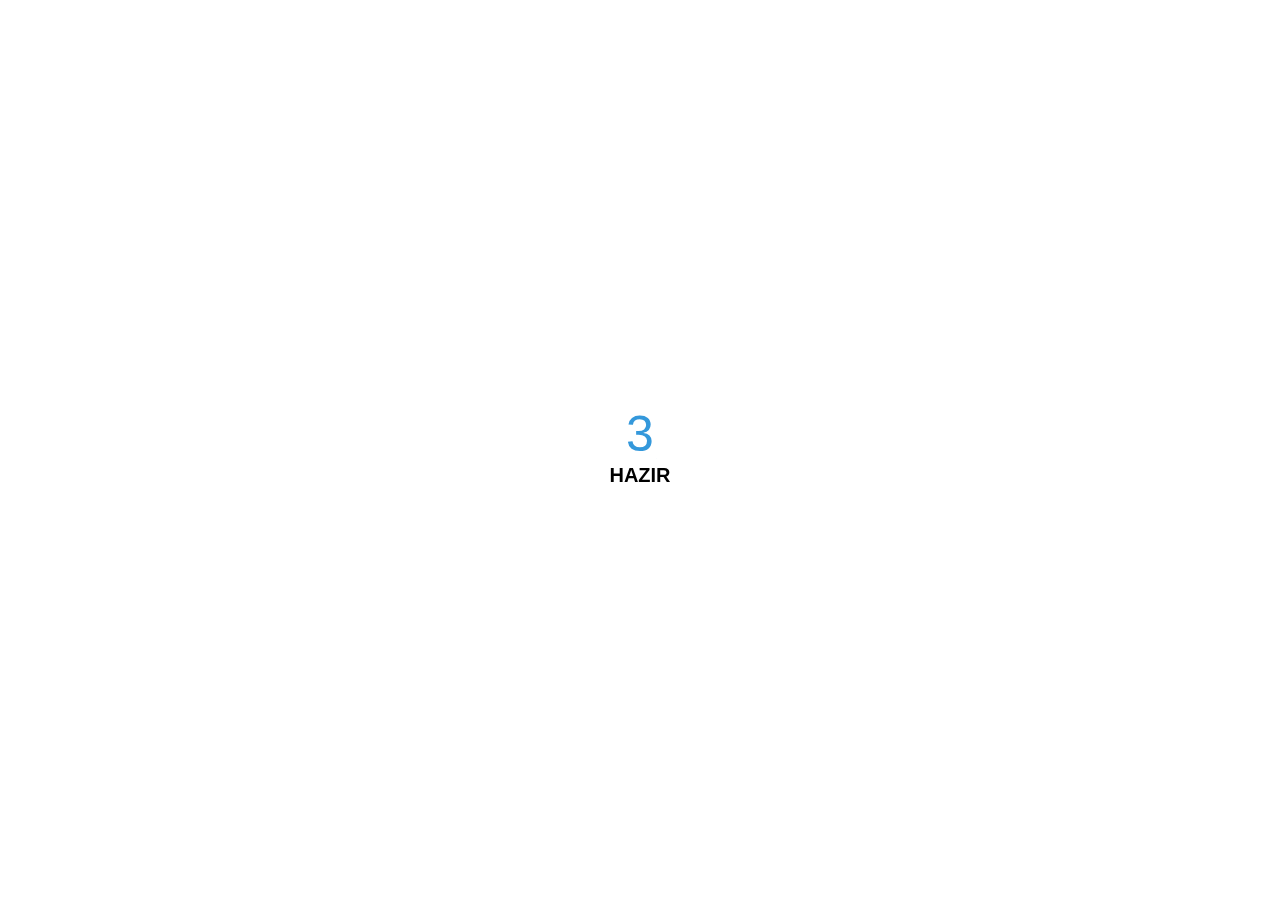
<file: Animasyon/public_html/index.html>
<!DOCTYPE html>
<html lang="en">
  <head>
    <meta charset="UTF-8" />
    <meta name="viewport" content="width=device-width, initial-scale=1.0" />
    <link rel="stylesheet" href="style.css" />
    <title>Animated Countdown</title>
  </head>
  <body>
    <div class="counter">
      <div class="nums">
        <span class="in">3</span>
        <span>2</span>
        <span>1</span>
        <span>0</span>
      </div>
      <h4>Hazır </h4>
    </div>

    <div class="final">
      <h1>Git</h1>
      <button id="replay">
        <span>Tekrar</span>
      </button>
    </div>
    <script src="script.js"></script>
  </body>
</html>
</file>
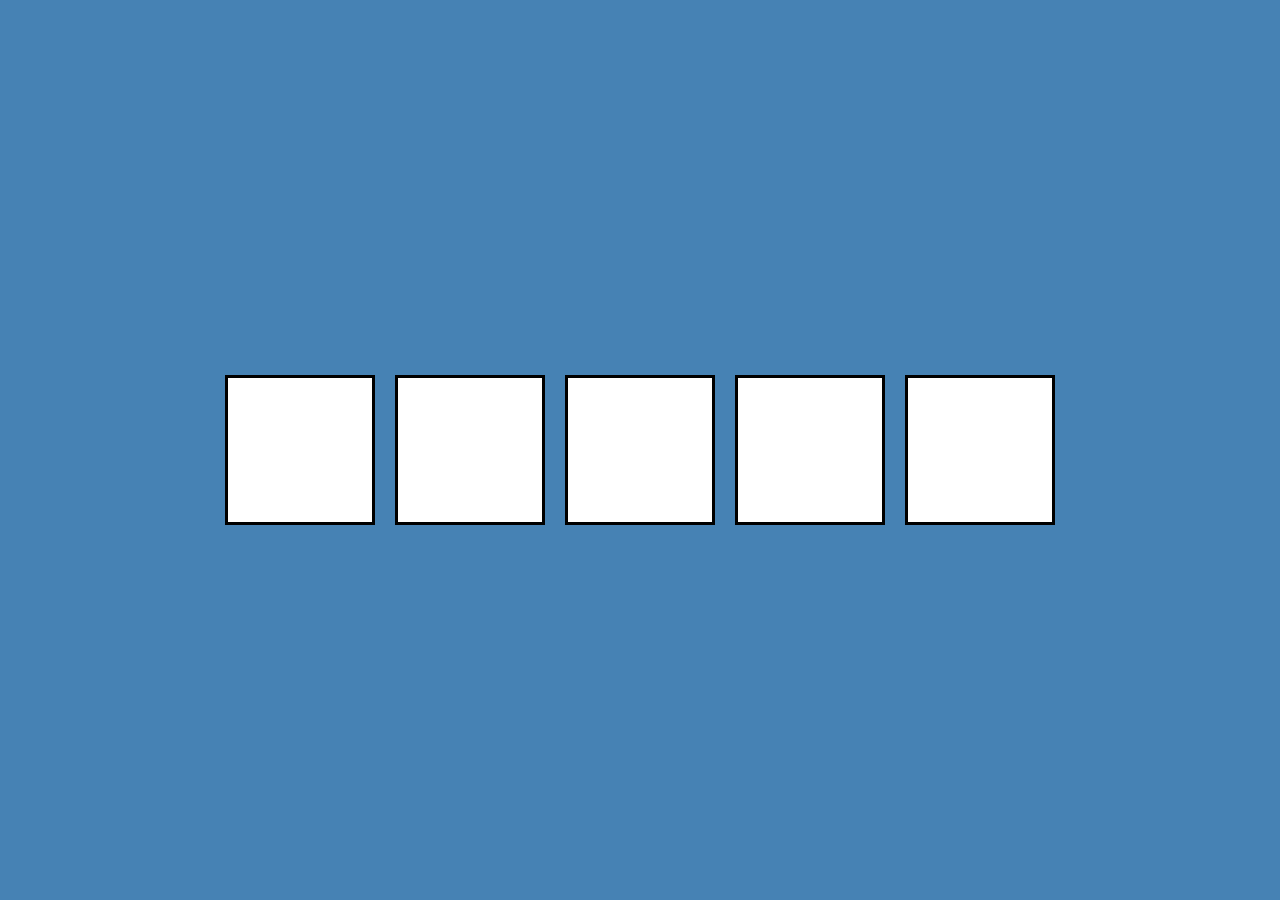
<file: Drag-Drop/public_html/index.html>
<!DOCTYPE html>
<html lang="en">
  <head>
    <meta charset="UTF-8" />
    <meta name="viewport" content="width=device-width, initial-scale=1.0" />
    <link rel="stylesheet" href="style.css" />
    <title>Drag Drop</title>
  </head>
  <body>
    <div class="empty">
      <div class="fill" draggable="true"></div>
    </div>
    <div class="empty"></div>
    <div class="empty"></div>
    <div class="empty"></div>
    <div class="empty"></div>

    <script src="script.js"></script>
  </body>
</html>
</file>
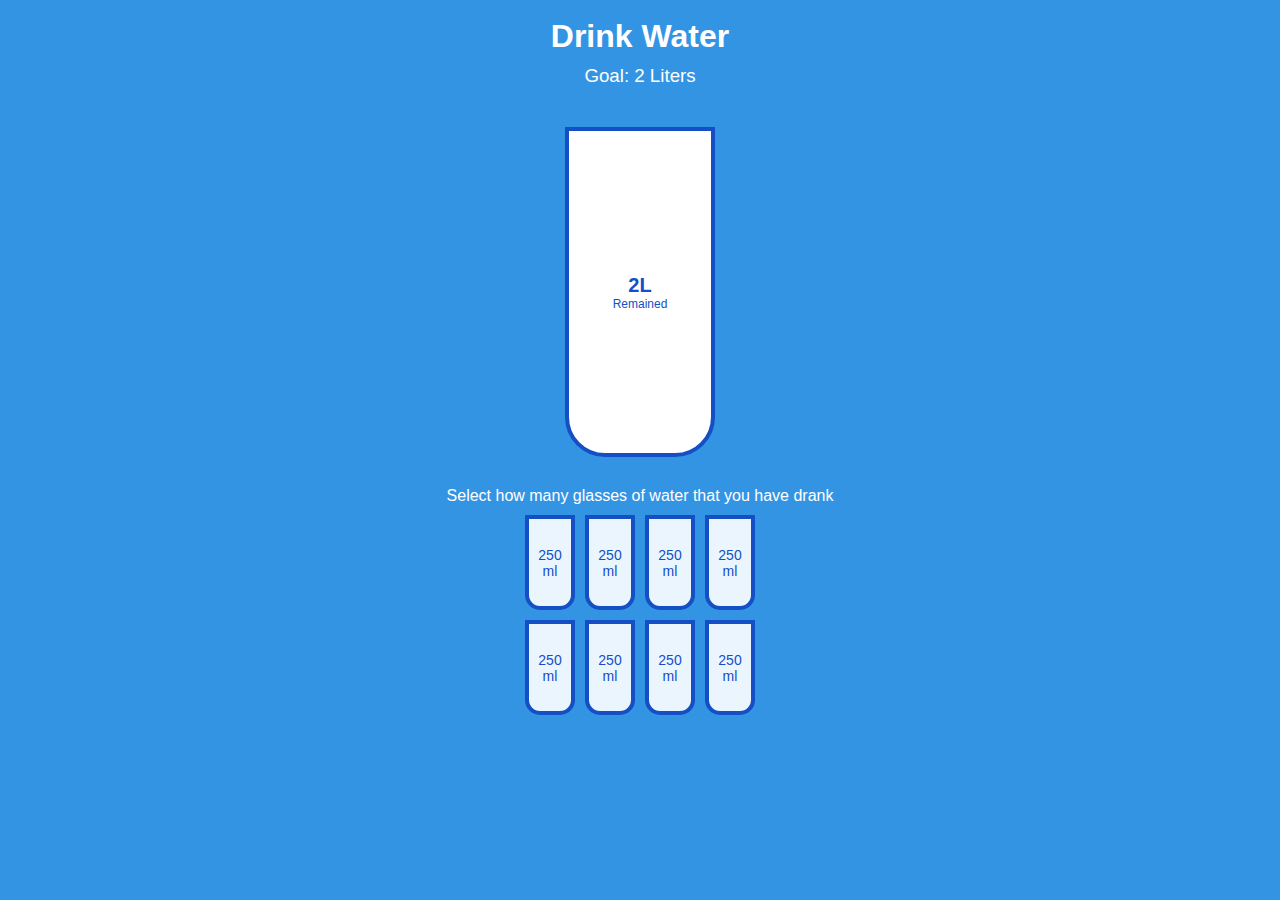
<file: Drink-Water/public_html/index.html>
<!DOCTYPE html>
<html lang="en">
  <head>
    <meta charset="UTF-8" />
    <meta name="viewport" content="width=device-width, initial-scale=1.0" />
    <link rel="stylesheet" href="style.css" />
    <title>Drink Water</title>
  </head>
  <body>
    <h1>Drink Water</h1>
    <h3>Goal: 2 Liters</h3>

    <div class="cup">
      <div class="remained" id="remained">
        <span id="liters"></span>
        <small>Remained</small>
      </div>

      <div class="percentage" id="percentage"></div>
    </div>

    <p class="text">Select how many glasses of water that you have drank</p>

    <div class="cups">
      <div class="cup cup-small">250 ml</div>
      <div class="cup cup-small">250 ml</div>
      <div class="cup cup-small">250 ml</div>
      <div class="cup cup-small">250 ml</div>
      <div class="cup cup-small">250 ml</div>
      <div class="cup cup-small">250 ml</div>
      <div class="cup cup-small">250 ml</div>
      <div class="cup cup-small">250 ml</div>
    </div>

    <script src="script.js"></script>
  </body>
</html>
</file>
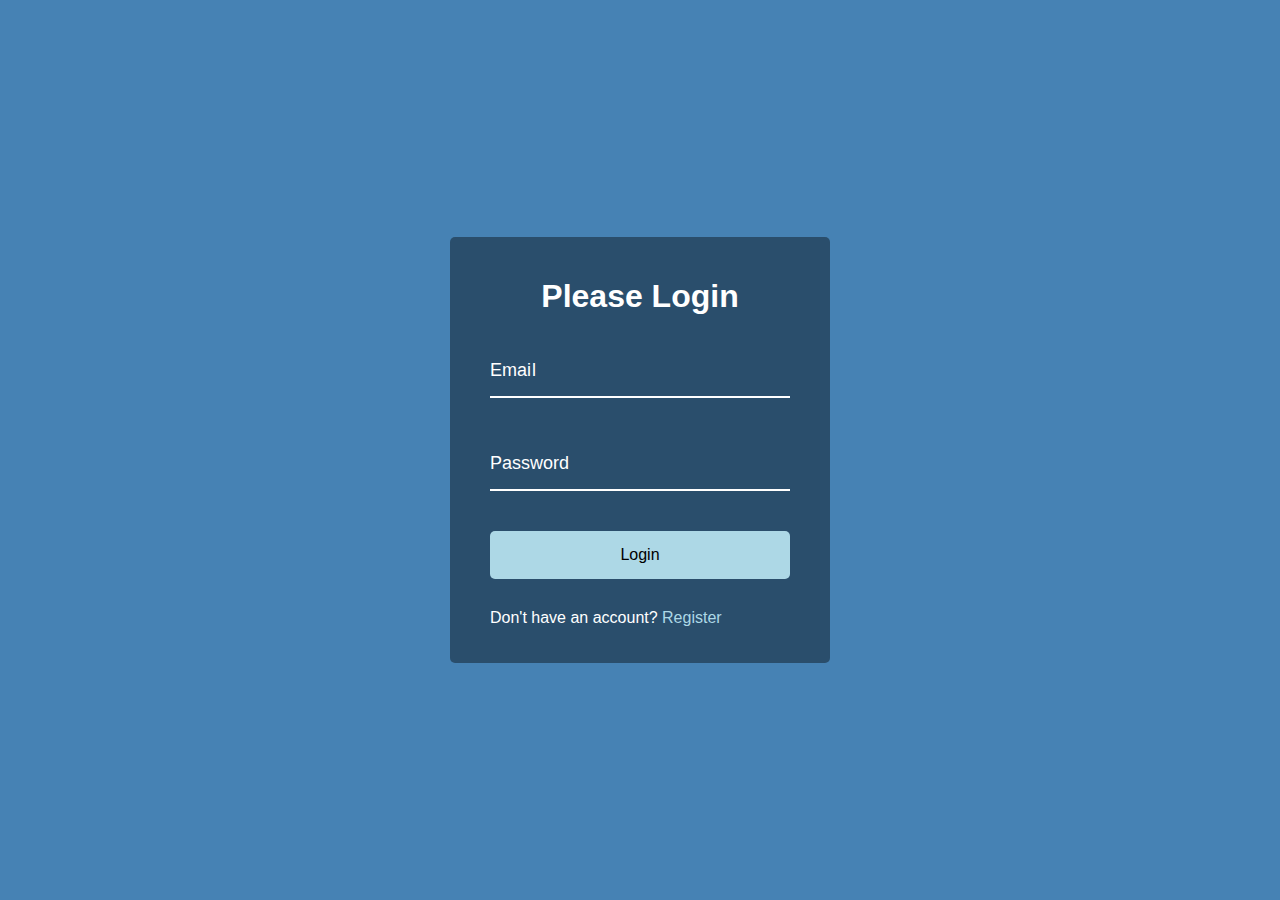
<file: From Wawe/public_html/index.html>
<!DOCTYPE html>
<html lang="en">
  <head>
    <meta charset="UTF-8" />
    <meta name="viewport" content="width=device-width, initial-scale=1.0" />
    <link rel="stylesheet" href="style.css" />
    <title>Form Input Wave</title>
  </head>
  <body>
    <div class="container">
      <h1>Please Login</h1>
      <form>
        <div class="form-control">
          <input type="text" required>
          <label>Email</label>
          <!-- <label>
            <span style="transition-delay: 0ms">E</span>
              <span style="transition-delay: 50ms">m</span>
              <span style="transition-delay: 100ms">a</span>
              <span style="transition-delay: 150ms">i</span>
              <span style="transition-delay: 200ms">l</span>
        </label> -->
        </div>

        <div class="form-control">
          <input type="password" required>
          <label>Password</label>
        </div>

        <button class="btn">Login</button>

        <p class="text">Don't have an account? <a href="#">Register</a> </p>
      </form>
    </div>
    <script src="script.js"></script>
  </body>
</html>
</file>
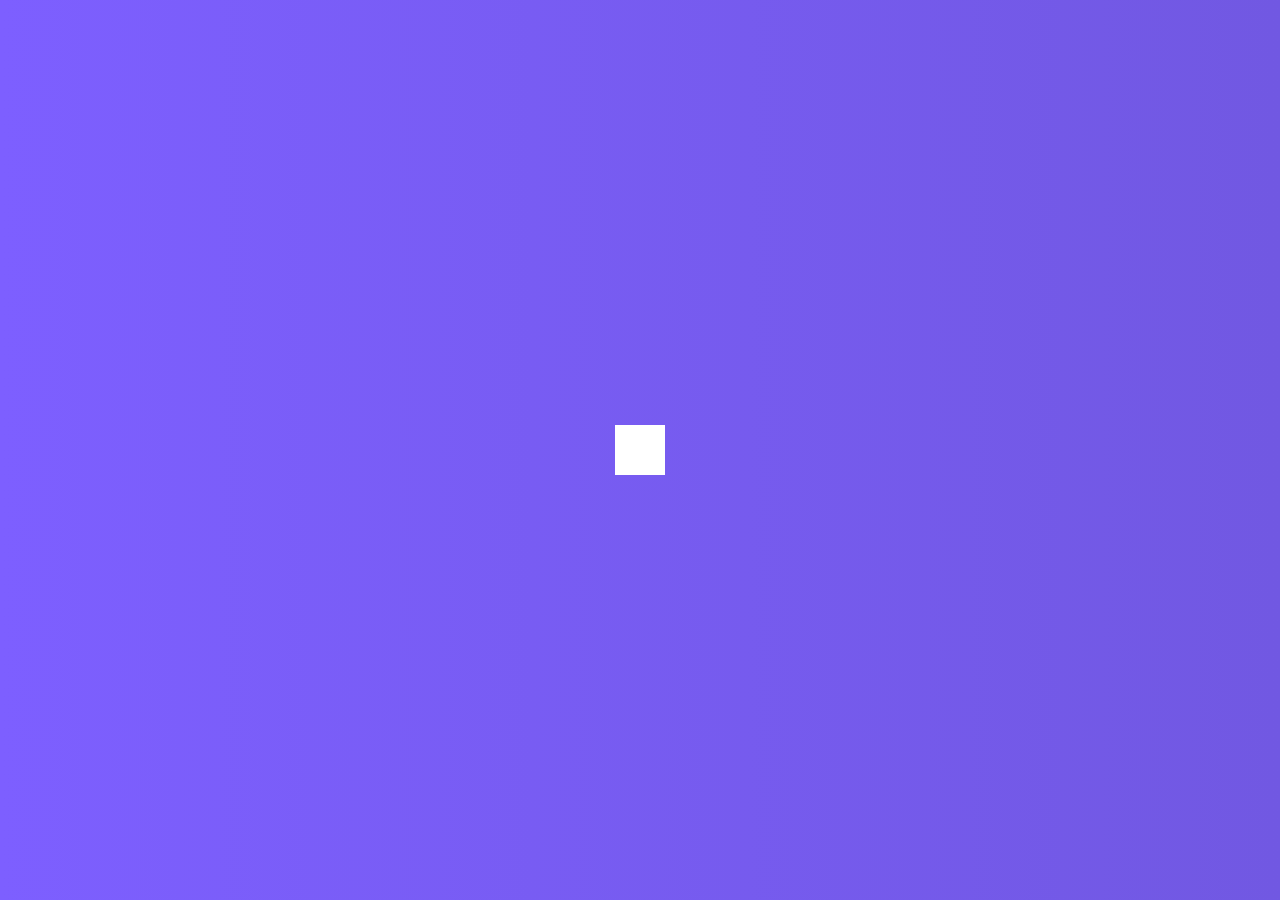
<file: Hidden Search/public_html/index.html>
<!DOCTYPE html>
<html lang="en">
  <head>
    <meta charset="UTF-8" />
    <meta name="viewport" content="width=device-width, initial-scale=1.0" />
    <link rel="stylesheet" href="https://cdnjs.cloudflare.com/ajax/libs/font-awesome/5.14.0/css/all.min.css" integrity="sha512-1PKOgIY59xJ8Co8+NE6FZ+LOAZKjy+KY8iq0G4B3CyeY6wYHN3yt9PW0XpSriVlkMXe40PTKnXrLnZ9+fkDaog==" crossorigin="anonymous" />
    <link rel="stylesheet" href="style.css" />
    <title>Hidden Search</title>
  </head>
  <body>
    <div class="search">
      <input type="text" class="input" placeholder="Search...">
      <button class="btn">
        <i class="fas fa-search"></i>
      </button>
    </div>
    <script src="script.js"></script>
  </body>
</html>
</file>
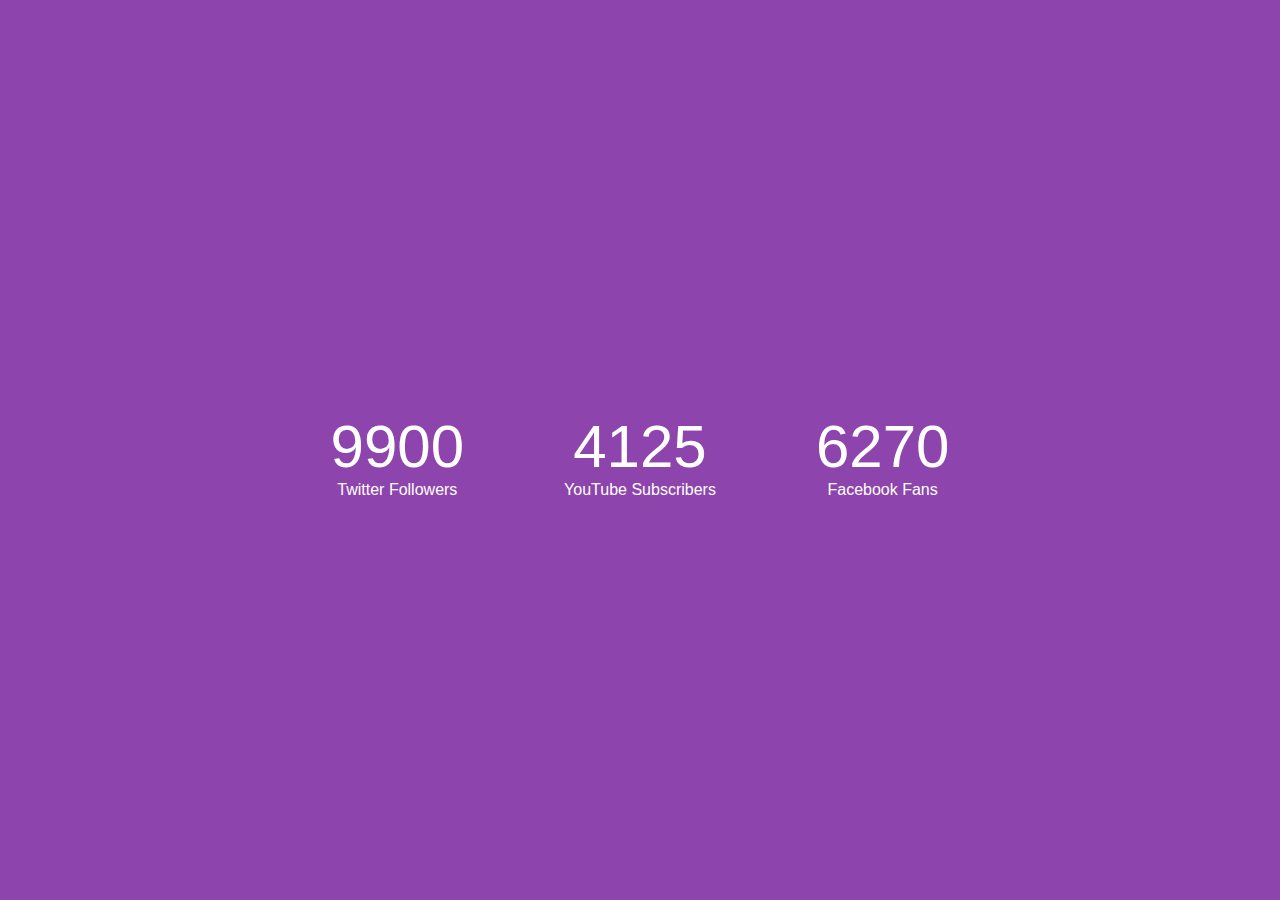
<file: İncrementing Counter/public_html/index.html>
<!DOCTYPE html>
<html lang="en">
  <head>
    <meta charset="UTF-8" />
    <meta name="viewport" content="width=device-width, initial-scale=1.0" />
    <link rel="stylesheet" href="https://cdnjs.cloudflare.com/ajax/libs/font-awesome/5.14.0/css/all.min.css" integrity="sha512-1PKOgIY59xJ8Co8+NE6FZ+LOAZKjy+KY8iq0G4B3CyeY6wYHN3yt9PW0XpSriVlkMXe40PTKnXrLnZ9+fkDaog==" crossorigin="anonymous" />
    <link rel="stylesheet" href="style.css" />
    <title>Increment Counter</title>
  </head>
  <body>
    <div class="counter-container">
      <i class="fab fa-twitter fa-3x"></i>
      <div class="counter" data-target="12000"></div>
      <span>Twitter Followers</span>
    </div>

    <div class="counter-container">
      <i class="fab fa-youtube fa-3x"></i>
      <div class="counter" data-target="5000"></div>
      <span>YouTube Subscribers</span>
    </div>

    <div class="counter-container">
      <i class="fab fa-facebook fa-3x"></i>
      <div class="counter" data-target="7500"></div>
      <span>Facebook Fans</span>
    </div>
    <script src="script.js"></script>
  </body>
</html>
</file>
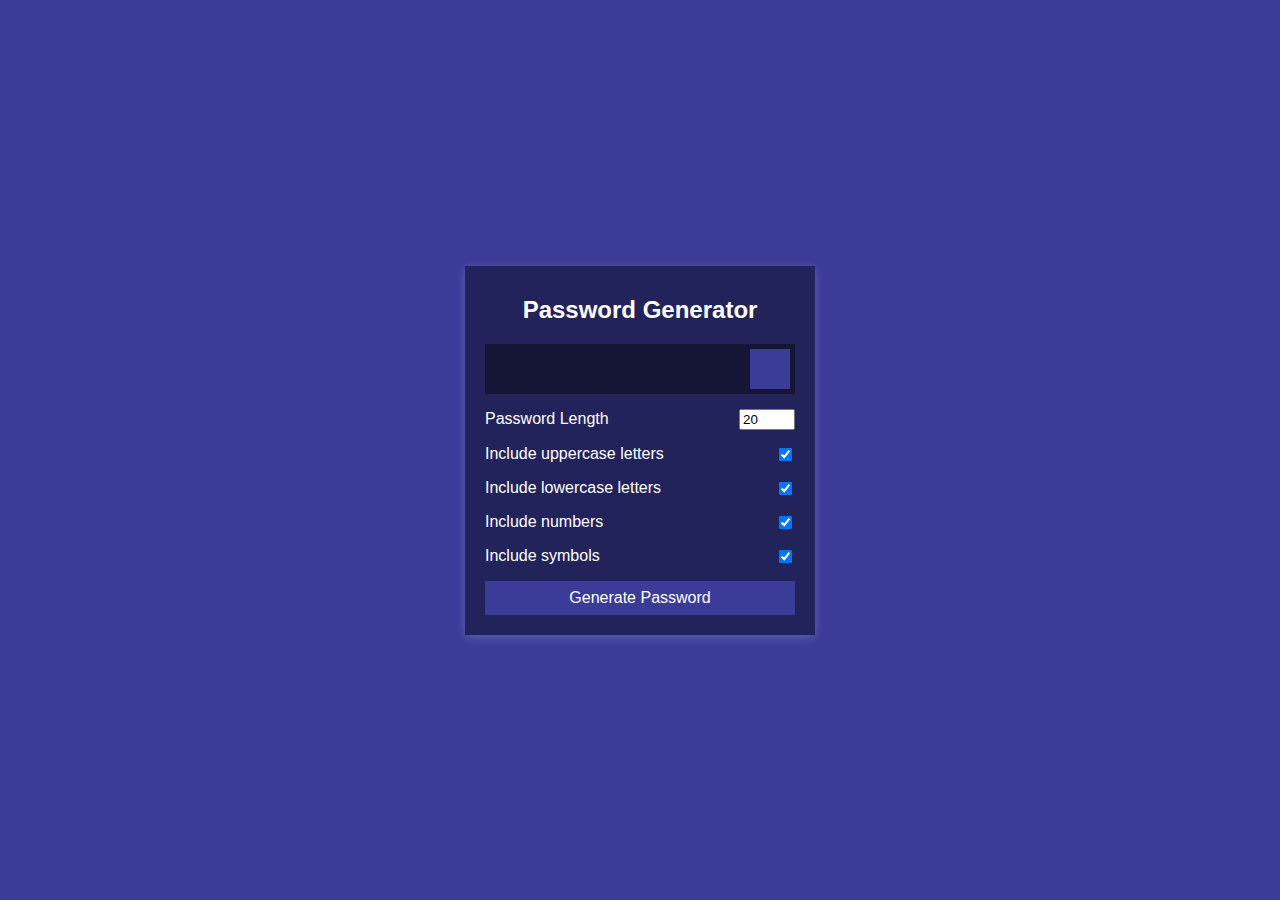
<file: Password Generator/public_html/index.html>
<!DOCTYPE html>
<html lang="en">
  <head>
    <meta charset="UTF-8" />
    <meta name="viewport" content="width=device-width, initial-scale=1.0" />
    <link rel="stylesheet" href="https://cdnjs.cloudflare.com/ajax/libs/font-awesome/5.14.0/css/all.min.css" integrity="sha512-1PKOgIY59xJ8Co8+NE6FZ+LOAZKjy+KY8iq0G4B3CyeY6wYHN3yt9PW0XpSriVlkMXe40PTKnXrLnZ9+fkDaog==" crossorigin="anonymous" />
    <link rel="stylesheet" href="style.css" />
    <title>Password Generator</title>
  </head>
  <body>
    <div class="container">
      <h2>Password Generator</h2>
      <div class="result-container">
        <span id="result"></span>
        <button class="btn" id="clipboard">
          <i class="far fa-clipboard"></i>
        </button>
      </div>
      <div class="settings">
        <div class="setting">
          <label>Password Length</label>
          <input type="number" id="length" min="4" max="20" value="20">
        </div>
        <div class="setting">
          <label>Include uppercase letters</label>
          <input type="checkbox" id="uppercase" checked>
        </div>
        <div class="setting">
          <label>Include lowercase letters</label>
          <input type="checkbox" id="lowercase" checked>
        </div>
        <div class="setting">
          <label>Include numbers</label>
          <input type="checkbox" id="numbers" checked>
        </div>
        <div class="setting">
          <label>Include symbols</label>
          <input type="checkbox" id="symbols" checked>
        </div>
      </div>

      <button class="btn btn-large" id="generate">
        Generate Password
      </button>
    </div>
    <script src="script.js"></script>
  </body>
</html>
</file>
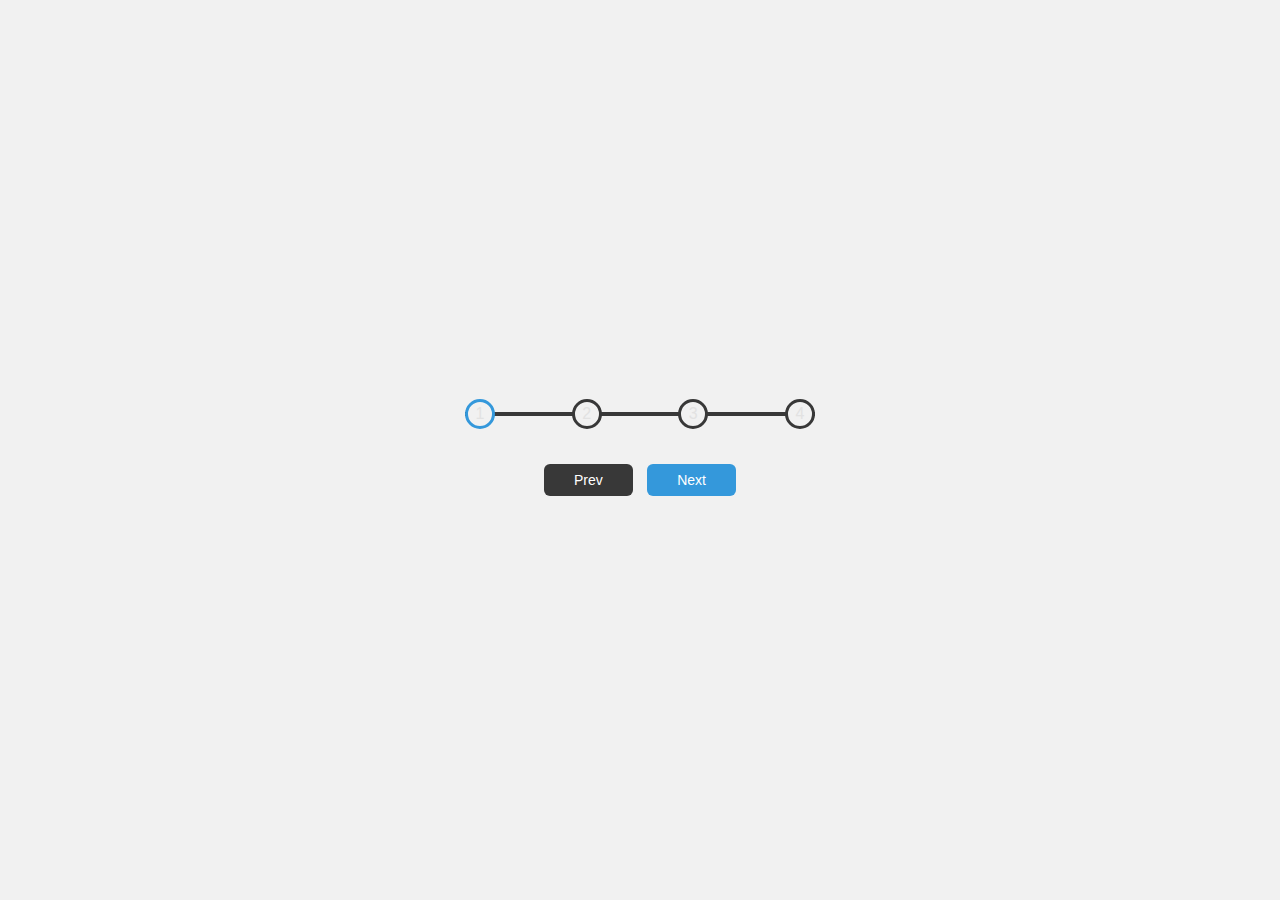
<file: Progress Steps/public_html/index.html>
<!DOCTYPE html>
<html lang="en">
  <head>
    <meta charset="UTF-8" />
    <meta name="viewport" content="width=device-width, initial-scale=1.0" />
    <link rel="stylesheet" href="style.css" />
    <title>Progress Steps</title>
  </head>
  <body>
    <div class="container">
      <div class="progress-container">
        <div class="progress" id="progress"></div>
        <div class="circle active">1</div>
        <div class="circle">2</div>
        <div class="circle">3</div>
        <div class="circle">4</div>
      </div>

      <button class="btn" id="prev" disabled>Prev</button>
      <button class="btn" id="next">Next</button>
    </div>
    <script src="script.js"></script>
  </body>
</html>
</file>
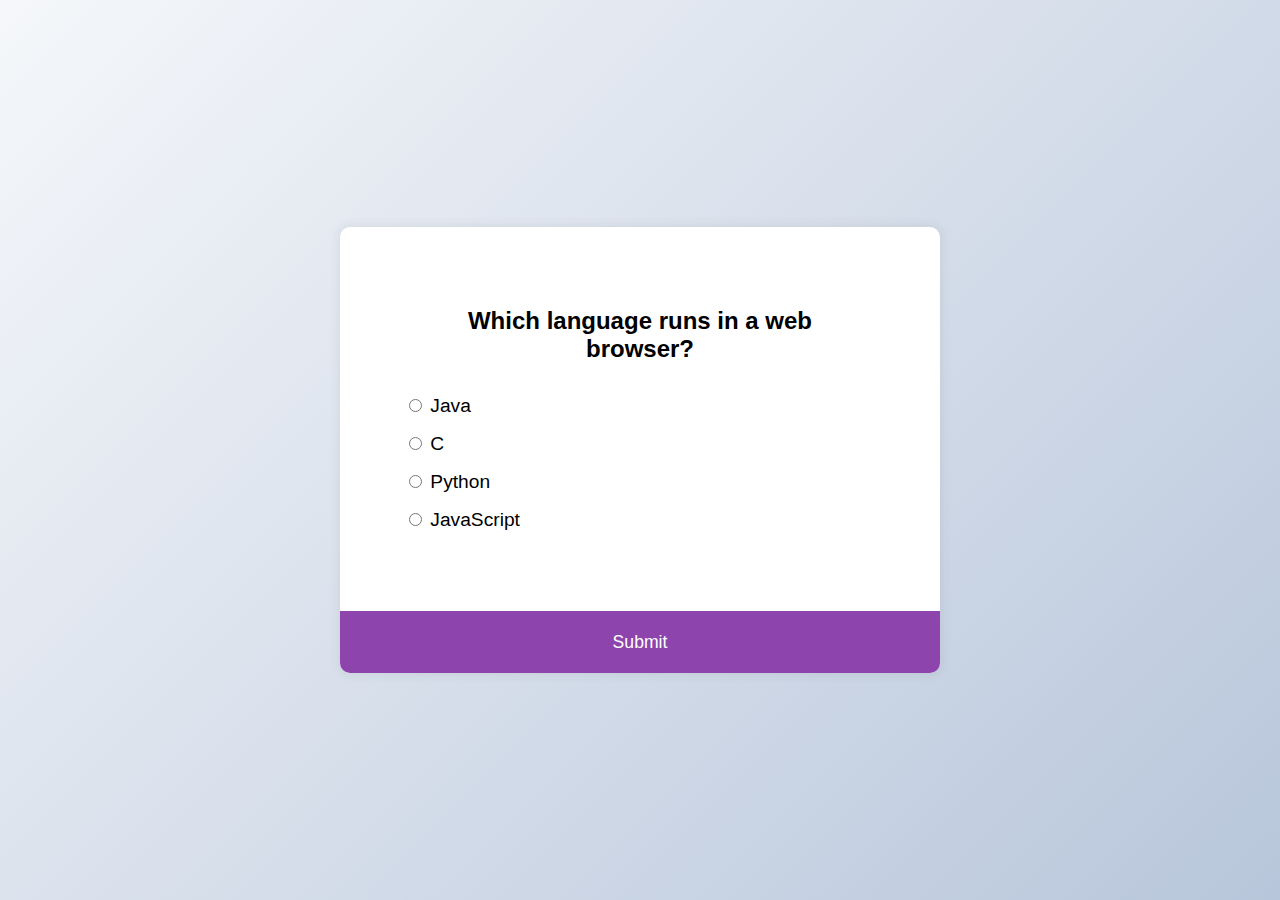
<file: Quiz App/public_html/index.html>
<!DOCTYPE html>
<html lang="en">
  <head>
    <meta charset="UTF-8" />
    <meta name="viewport" content="width=device-width, initial-scale=1.0" />
    <link rel="stylesheet" href="style.css" />
    <title>Quiz App</title>
  </head>
  <body>
    <div class="quiz-container" id="quiz">
      <div class="quiz-header">
        <h2 id="question">Question text</h2>
        <ul>
          <li>
            <input type="radio" name="answer" id="a" class="answer">
            <label for="a" id="a_text">Question</label>
          </li>

          <li>
            <input type="radio" name="answer" id="b" class="answer">
            <label for="b" id="b_text">Question</label>
          </li>

          <li>
            <input type="radio" name="answer" id="c" class="answer">
            <label for="c" id="c_text">Question</label>
          </li>

          <li>
            <input type="radio" name="answer" id="d" class="answer">
            <label for="d" id="d_text">Question</label>
          </li>
        </ul>
      </div>
      <button id="submit">Submit</button>
    </div>
    <script src="script.js"></script>
  </body>
</html>
</file>
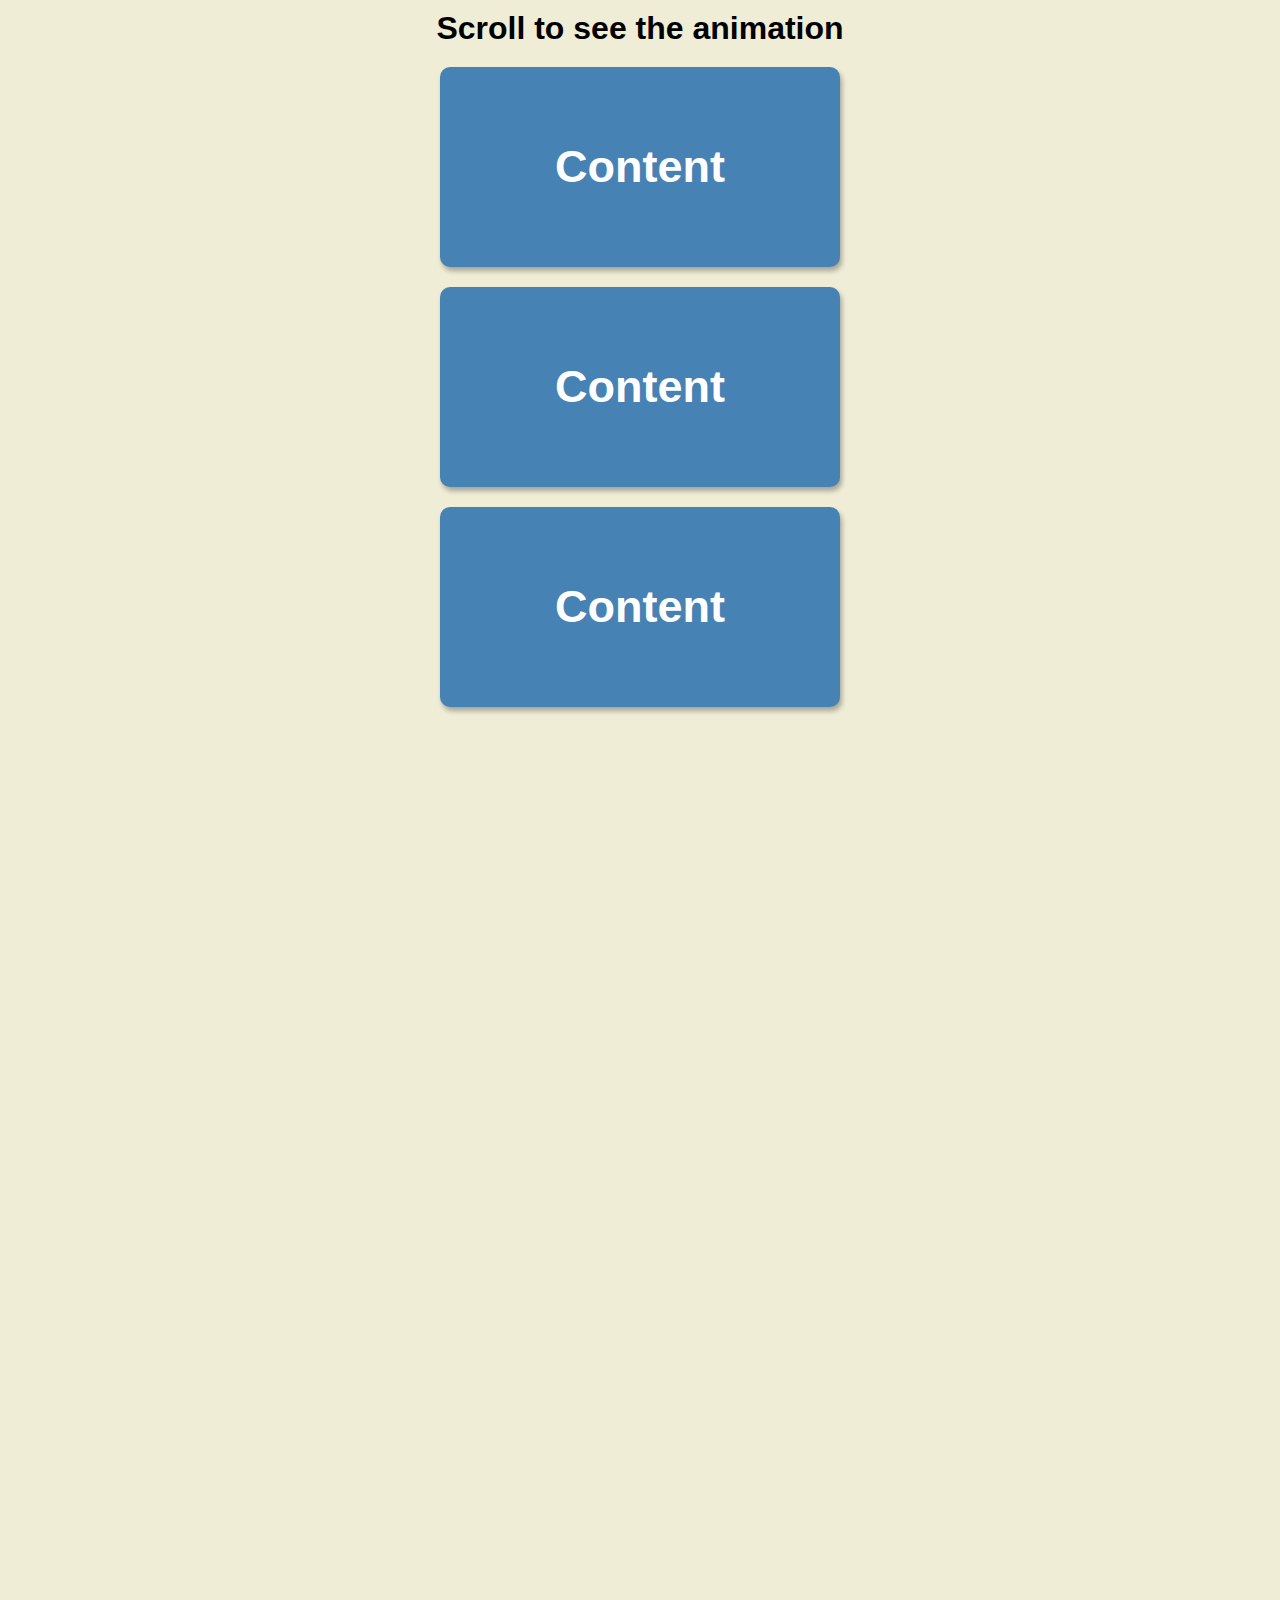
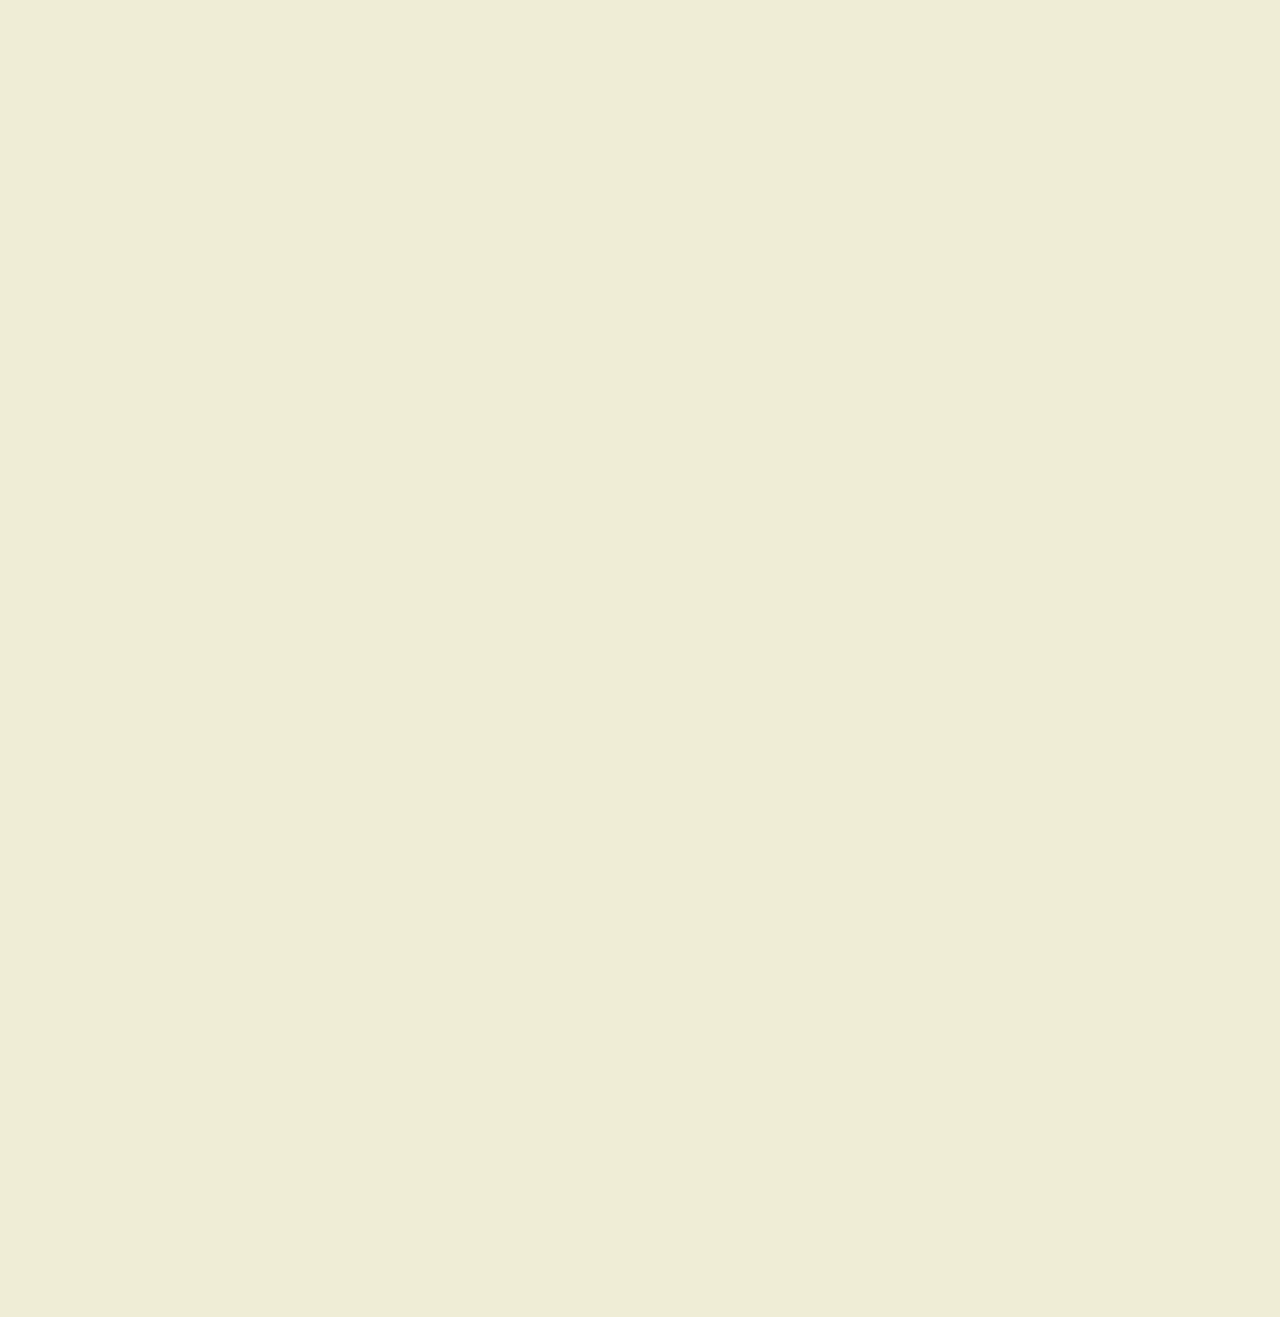
<file: Scroll Animetion/public_html/index.html>
<!DOCTYPE html>
<html lang="en">
  <head>
    <meta charset="UTF-8" />
    <meta name="viewport" content="width=device-width, initial-scale=1.0" />
    <link rel="stylesheet" href="style.css" />
    <title>Scroll Animation</title>
  </head>
  <body>
    <h1>Scroll to see the animation</h1>
    <div class="box"><h2>Content</h2></div>
    <div class="box"><h2>Content</h2></div>
    <div class="box"><h2>Content</h2></div>
    <div class="box"><h2>Content</h2></div>
    <div class="box"><h2>Content</h2></div>
    <div class="box"><h2>Content</h2></div>
    <div class="box"><h2>Content</h2></div>
    <div class="box"><h2>Content</h2></div>
    <div class="box"><h2>Content</h2></div>
    <div class="box"><h2>Content</h2></div>
    <div class="box"><h2>Content</h2></div>
    <div class="box"><h2>Content</h2></div>
    <div class="box"><h2>Content</h2></div>
    <script src="script.js"></script>
  </body>
</html>
</file>
<file: Animasyon/public_html/style.css>
* {
  box-sizing: border-box;
}

body {
  font-family: 'Roboto', sans-serif;
  margin: 0;
  height: 100vh;
  overflow: hidden;
}

h4 {
  font-size: 20px;
  margin: 5px;
  text-transform: uppercase;
}

.counter {
  position: fixed;
  top: 50%;
  left: 50%;
  transform: translate(-50%, -50%);
  text-align: center;
}

.counter.hide {
  transform: translate(-50%, -50%) scale(0);
  animation: hide 0.2s ease-out;
}

@keyframes hide {
  0% {
    transform: translate(-50%, -50%) scale(1);
  }

  100% {
    transform: translate(-50%, -50%) scale(0);
  }
}

.final {
  position: fixed;
  top: 50%;
  left: 50%;
  transform: translate(-50%, -50%) scale(0);
  text-align: center;
}

.final.show {
  transform: translate(-50%, -50%) scale(1);
  animation: show 0.2s ease-out;
}

@keyframes show {
  0% {
    transform: translate(-50%, -50%) scale(0);
  }

  30% {
    transform: translate(-50%, -50%) scale(1.4);
  }

  100% {
    transform: translate(-50%, -50%) scale(1);
  }
}

.nums {
  color: #3498db;
  font-size: 50px;
  position: relative;
  overflow: hidden;
  width: 250px;
  height: 50px;
}

.nums span {
  position: absolute;
  top: 50%;
  left: 50%;
  transform: translate(-50%, -50%) rotate(120deg);
  transform-origin: bottom center;
}

.nums span.in {
  transform: translate(-50%, -50%) rotate(0deg);
  animation: goIn 0.5s ease-in-out;
}

.nums span.out {
  animation: goOut 0.5s ease-in-out;
}

@keyframes goIn {
  0% {
    transform: translate(-50%, -50%) rotate(120deg);
  }

  30% {
    transform: translate(-50%, -50%) rotate(-20deg);
  }

  60% {
    transform: translate(-50%, -50%) rotate(10deg);
  }

  100% {
    transform: translate(-50%, -50%) rotate(0deg);
  }
}

@keyframes goOut {
  0% {
    transform: translate(-50%, -50%) rotate(0deg);
  }

  60% {
    transform: translate(-50%, -50%) rotate(20deg);
  }

  100% {
    transform: translate(-50%, -50%) rotate(-120deg);
  }
}

#replay{
  background-color: #3498db;
  border-radius: 3px;
  border: none;
  color: aliceblue;
  padding: 5px;
  text-align: center;
  display: inline-block;
  cursor: pointer;
  transition: all 0.3s;
}

#replay span{
  cursor: pointer;
  display: inline-block;
  position: relative;
  transition: 0.3s;
}

#replay span:after{
  content: '\00bb';
  position: absolute;
  opacity: 0;
  top: 0;
  right: -20px;
  transition: 0.5s;
}

#replay:hover span{
  padding-right: 25px;
}

#replay:hover span:after{
  opacity: 1;
  right: 0;
}
</file>
<file: Drag-Drop/public_html/style.css>
* {
  box-sizing: border-box;
}

body {
  background-color: steelblue;
  display: flex;
  align-items: center;
  justify-content: center;
  height: 100vh;
  overflow: hidden;
  margin: 0;
}

.empty {
  height: 150px;
  width: 150px;
  margin: 10px;
  border: solid 3px black;
  background: white;
}

.fill {
  background-image: url('https://source.unsplash.com/random/150x150');
  height: 145px;
  width: 145px;
  cursor: pointer;
}

.hold {
  border: solid 5px #ccc;
}

.hovered {
  background-color: #333;
  border-color: white;
  border-style: dashed;
}

@media (max-width: 800px) {
  body {
    flex-direction: column;
  }
}
</file>
<file: Drink-Water/public_html/style.css>
:root {
  --border-color: #144fc6;
  --fill-color: #6ab3f8;
}

* {
  box-sizing: border-box;
}

body {
  background-color: #3494e4;
  color: #fff;
  font-family: 'Montserrat', sans-serif;
  display: flex;
  flex-direction: column;
  align-items: center;
  margin-bottom: 40px;
}

h1 {
  margin: 10px 0 0;
}

h3 {
  font-weight: 400;
  margin: 10px 0;
}

.cup {
  background-color: #fff;
  border: 4px solid var(--border-color);
  color: var(--border-color);
  border-radius: 0 0 40px 40px;
  height: 330px;
  width: 150px;
  margin: 30px 0;
  display: flex;
  flex-direction: column;
  overflow: hidden;
}

.cup.cup-small {
  height: 95px;
  width: 50px;
  border-radius: 0 0 15px 15px;
  background-color: rgba(255, 255, 255, 0.9);
  cursor: pointer;
  font-size: 14px;
  align-items: center;
  justify-content: center;
  text-align: center;
  margin: 5px;
  transition: 0.3s ease;
}

.cup.cup-small.full {
  background-color: var(--fill-color);
  color: #fff;
}

.cups {
  display: flex;
  flex-wrap: wrap;
  align-items: center;
  justify-content: center;
  width: 280px;
}

.remained {
  display: flex;
  flex-direction: column;
  align-items: center;
  justify-content: center;
  text-align: center;
  flex: 1;
  transition: 0.3s ease;
}

.remained span {
  font-size: 20px;
  font-weight: bold;
}

.remained small {
  font-size: 12px;
}

.percentage {
  background-color: var(--fill-color);
  display: flex;
  align-items: center;
  justify-content: center;
  font-weight: bold;
  font-size: 30px;
  height: 0;
  transition: 0.3s ease;
}

.text {
  text-align: center;
  margin: 0 0 5px;
}
</file>
<file: From Wawe/public_html/style.css>
* {
  box-sizing: border-box;
}

body {
  background-color: steelblue;
  color: #fff;
  font-family: 'Muli', sans-serif;
  display: flex;
  flex-direction: column;
  align-items: center;
  justify-content: center;
  height: 100vh;
  overflow: hidden;
  margin: 0;
}

.container {
  background-color: rgba(0, 0, 0, 0.4);
  padding: 20px 40px;
  border-radius: 5px;
}

.container h1 {
  text-align: center;
  margin-bottom: 30px;
}

.container a {
  text-decoration: none;
  color: lightblue;
}

.btn {
  cursor: pointer;
  display: inline-block;
  width: 100%;
  background: lightblue;
  padding: 15px;
  font-family: inherit;
  font-size: 16px;
  border: 0;
  border-radius: 5px;
}

.btn:focus {
  outline: 0;
}

.btn:active {
  transform: scale(0.98);
}

.text {
  margin-top: 30px;
}

.form-control {
  position: relative;
  margin: 20px 0 40px;
  width: 300px;
}

.form-control input {
  background-color: transparent;
  border: 0;
  border-bottom: 2px #fff solid;
  display: block;
  width: 100%;
  padding: 15px 0;
  font-size: 18px;
  color: #fff;
  position: relative;
  z-index: 100;
}

.form-control input:focus,
.form-control input:valid {
  outline: 0;
  border-bottom-color: lightblue;
}

.form-control label {
  position: absolute;
  top: 15px;
  left: 0;
  pointer-events: none;
}

.form-control label span {
  display: inline-block;
  font-size: 18px;
  min-width: 5px;
  transition: 0.3s cubic-bezier(0.68, -0.55, 0.265, 1.55);
}

.form-control input:focus ~ label span,
.form-control input:valid ~ label span {
  color: lightblue;
  transform: translateY(-30px);
}
</file>
<file: Hidden Search/public_html/style.css>
* {
  box-sizing: border-box;
}

body {
  background-image: linear-gradient(90deg, #7d5fff, #7158e2);
  font-family: 'Roboto', sans-serif;
  display: flex;
  align-items: center;
  justify-content: center;
  height: 100vh;
  overflow: hidden;
  margin: 0;
}

.search {
  position: relative;
  height: 50px;
}

.search .input {
  background-color: #fff;
  border: 0;
  font-size: 18px;
  padding: 15px;
  height: 50px;
  width: 50px;
  transition: width 0.3s ease;
}

.btn {
  background-color: #fff;
  border: 0;
  cursor: pointer;
  font-size: 24px;
  position: absolute;
  top: 0;
  left: 0;
  height: 50px;
  width: 50px;
  transition: transform 0.3s ease;
}

.btn:focus,
.input:focus {
  outline: none;
}

.search.active .input {
  width: 200px;
}

.search.active .btn {
  transform: translateX(198px);
}
</file>
<file: İncrementing Counter/public_html/style.css>
* {
  box-sizing: border-box;
}

body {
  background-color: #8e44ad;
  color: #fff;
  font-family: 'Roboto Mono', sans-serif;
  display: flex;
  align-items: center;
  justify-content: center;
  height: 100vh;
  overflow: hidden;
  margin: 0;
}

.counter-container {
  display: flex;
  flex-direction: column;
  justify-content: center;
  text-align: center;
  margin: 30px 50px;
}

.counter {
  font-size: 60px;
  margin-top: 10px;
}

@media (max-width: 580px) {
  body {
    flex-direction: column;
  }
}
</file>
<file: Password Generator/public_html/style.css>
* {
  box-sizing: border-box;
}

body {
  background-color: #3b3b98;
  color: #fff;
  font-family: 'Muli', sans-serif;
  display: flex;
  flex-direction: column;
  align-items: center;
  justify-content: center;
  height: 100vh;
  overflow: hidden;
  padding: 10px;
  margin: 0;
}

h2 {
  margin: 10px 0 20px;
  text-align: center;
}

.container {
  background-color: #23235b;
  box-shadow: 0px 2px 10px rgba(255, 255, 255, 0.2);
  padding: 20px;
  width: 350px;
  max-width: 100%;
}

.result-container {
  background-color: rgba(0, 0, 0, 0.4);
  display: flex;
  justify-content: flex-start;
  align-items: center;
  position: relative;
  font-size: 18px;
  letter-spacing: 1px;
  padding: 12px 10px;
  height: 50px;
  width: 100%;
}

.result-container #result {
  word-wrap: break-word;
  max-width: calc(100% - 40px);
  overflow-y: scroll;
  height: 100%;
}

#result::-webkit-scrollbar {
  width: 1rem;
}

.result-container .btn {
  position: absolute;
  top: 5px;
  right: 5px;
  width: 40px;
  height: 40px;
  font-size: 20px;
}

.btn {
  border: none;
  background-color: #3b3b98;
  color: #fff;
  font-size: 16px;
  padding: 8px 12px;
  cursor: pointer;
}

.btn-large {
  display: block;
  width: 100%;
}

.setting {
  display: flex;
  justify-content: space-between;
  align-items: center;
  margin: 15px 0;
}
</file>
<file: Progress Steps/public_html/style.css>
:root {
  --line-border-fill: #3498db;
  --line-border-empty: #383838;

}

* {
  box-sizing: border-box;
}

body {
  background-color: #f1f1f1;
  font-family: 'Muli', sans-serif;
  display: flex;
  align-items: center;
  justify-content: center;
  height: 100vh;
  overflow: hidden;
  margin: 0;
}

.container {
  text-align: center;
}

.progress-container {
  display: flex;
  justify-content: space-between;
  position: relative;
  margin-bottom: 30px;
  max-width: 100%;
  width: 350px;
}

.progress-container::before {
  content: '';
  background-color: var(--line-border-empty);
  position: absolute;
  top: 50%;
  left: 0;
  transform: translateY(-50%);
  height: 4px;
  width: 100%;
  z-index: -1;
}

.progress {
  background-color: var(--line-border-fill);
  position: absolute;
  top: 50%;
  left: 0;
  transform: translateY(-50%);
  height: 4px;
  width: 0%;
  z-index: -1;
  transition: 0.4s ease;
}

.circle {
  background-color: #f1f1f1;
  color:#e2e2e2;
  border-radius: 50%;
  height: 30px;
  width: 30px;
  display: flex;
  align-items: center;
  justify-content: center;
  border: 3px solid var(--line-border-empty);
  transition: 0.4s ease;
}

.circle.active {
  border-color: var(--line-border-fill);
}

.btn {
  background-color: var(--line-border-fill);
  color: #fff;
  border: 0;
  border-radius: 6px;
  cursor: pointer;
  font-family: inherit;
  padding: 8px 30px;
  margin: 5px;
  font-size: 14px;
}

.btn:active {
  transform: scale(0.98);
}

.btn:focus {
  outline: 0;
}

.btn:disabled {
  background-color: var(--line-border-empty);
  cursor: not-allowed;
}
</file>
<file: Quiz App/public_html/style.css>
* {
  box-sizing: border-box;
}

body {
  background-color: #b8c6db;
  background-image: linear-gradient(315deg, #b8c6db 0%, #f5f7fa 100%);
  font-family: 'Poppins', sans-serif;
  display: flex;
  align-items: center;
  justify-content: center;
  height: 100vh;
  overflow: hidden;
  margin: 0;
}

.quiz-container {
  background-color: #fff;
  border-radius: 10px;
  box-shadow: 0 0 10px 2px rgba(100, 100, 100, 0.1);
  width: 600px;
  overflow: hidden;
}

.quiz-header {
  padding: 4rem;
}

h2 {
  padding: 1rem;
  text-align: center;
  margin: 0;
}

ul {
  list-style-type: none;
  padding: 0;
}

ul li {
  font-size: 1.2rem;
  margin: 1rem 0;
}

ul li label {
  cursor: pointer;
}

button {
  background-color: #8e44ad;
  color: #fff;
  border: none;
  display: block;
  width: 100%;
  cursor: pointer;
  font-size: 1.1rem;
  font-family: inherit;
  padding: 1.3rem;
}

button:hover {
  background-color: #732d91;
}

button:focus {
  outline: none;
  background-color: #5e3370;
}
</file>
<file: Scroll Animetion/public_html/style.css>
* {
  box-sizing: border-box;
}

body {
  background-color: #efedd6;
  font-family: 'Roboto', sans-serif;
  display: flex;
  flex-direction: column;
  align-items: center;
  justify-content: center;
  margin: 0;
  overflow-x: hidden;
}

h1 {
  margin: 10px;
}

.box {
  background-color: steelblue;
  color: #fff;
  display: flex;
  align-items: center;
  justify-content: center;
  width: 400px;
  height: 200px;
  margin: 10px;
  border-radius: 10px;
  box-shadow: 2px 4px 5px rgba(0, 0, 0, 0.3);
  transform: translateX(400%);
  transition: transform 0.4s ease;
}

.box:nth-of-type(even) {
  transform: translateX(-400%);
}

.box.show {
  transform: translateX(0);
}

.box h2 {
  font-size: 45px;
}
</file>
